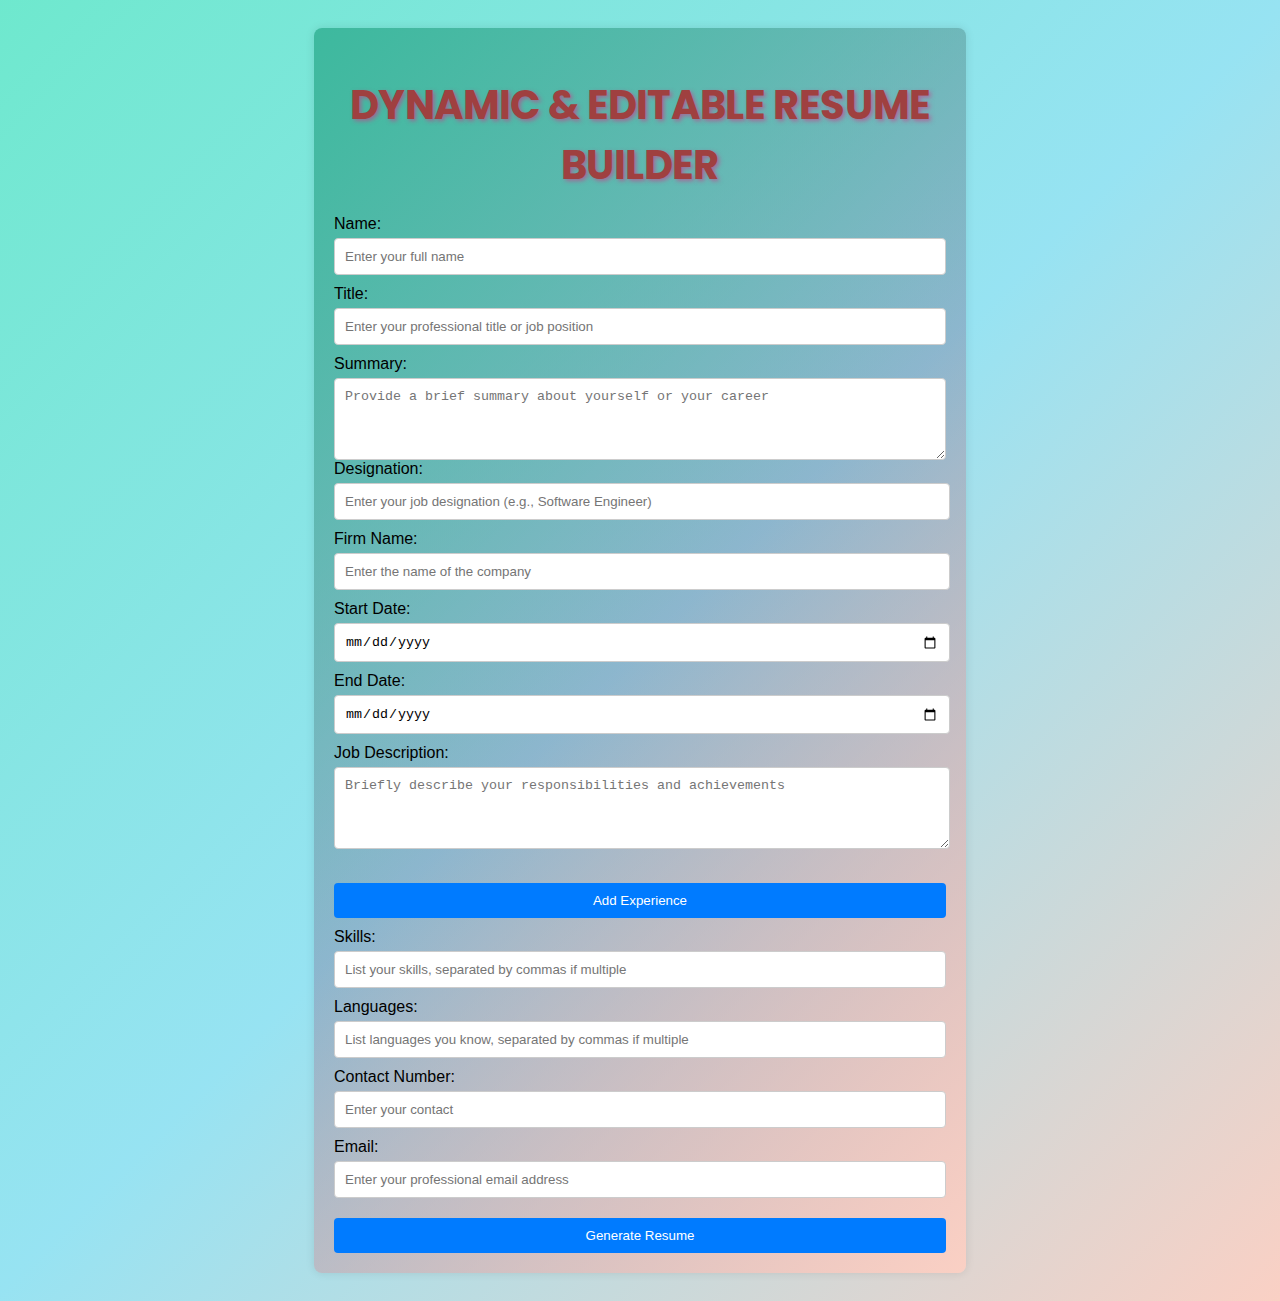
<file: index.html>
<!DOCTYPE html>
<html lang="en">
<head>
  <meta charset="UTF-8">
  <meta name="viewport" content="width=device-width, initial-scale=1.0">
  <title>Dynamic Resume Builder</title>
  <link rel="stylesheet" href="style.css">
  <link href="https://fonts.googleapis.com/css2?family=Poppins:wght@600&family=Roboto+Slab:wght@700&display=swap" rel="stylesheet">

</head>
<body>
  <div class="container">
    <h1>Dynamic & Editable Resume Builder</h1>
    <form id="resumeForm">
      <label for="name">Name:</label>
      <input type="text" id="name" name="name" required placeholder="Enter your full name">

      <label for="title">Title:</label>
      <input type="text" id="title" name="title" required placeholder="Enter your professional title or job position">

      <label for="summary">Summary:</label>
      <textarea id="summary" name="summary" rows="4" required placeholder="Provide a brief summary about yourself or your career"></textarea>
      
      <div id="experienceContainer">
        <label for="experienceTitle-0">Designation:</label>
        <input type="text" id="experienceTitle-0" name="experienceTitle" required placeholder="Enter your job designation (e.g., Software Engineer)">
  
        <label for="experienceLocation-0">Firm Name:</label>
        <input type="text" id="experienceLocation-0" name="experienceLocation" required placeholder="Enter the name of the company">
  
        <label for="experienceStartDate-0">Start Date:</label>
        <input type="date" id="experienceStartDate-0" name="experienceStartDate" required>
  
        <label for="experienceEndDate-0">End Date:</label>
        <input type="date" id="experienceEndDate-0" name="experienceEndDate" required>
  
        <label for="experienceDescription-0">Job Description:</label>
        <textarea id="experienceDescription-0" name="experienceDescription" rows="4" required placeholder="Briefly describe your responsibilities and achievements"></textarea>
      </div>
  
      <button type="button" id="addExperienceBtn">Add Experience</button>
      
      <label for="skills">Skills:</label>
      <input type="text" id="skills" name="skills" required placeholder="List your skills, separated by commas if multiple">

      <label for="language">Languages:</label>
      <input type="text" id="language" name="language" required Placeholder= "List languages you know, separated by commas if multiple">

      <label for="contact">Contact Number:</label>
      <input type="text" id="contact" name="contact" required placeholder="Enter your contact">

      <label for="email">Email:</label>
      <input type="email" id="email" name="email" required placeholder="Enter your professional email address">
      
      <!-- Change button type to 'submit' -->
      <button type="submit" id="generateBtn">Generate Resume</button>
    </form>
  </div>
  <script src="./script.js"></script>
</body>
</html>
</file>
<file: style.css>
/* style.css */
body {
    font-family: Arial, sans-serif;
    background: linear-gradient(135deg, #40e1bec1 0%, #33c8e682 50%, #fad0c4 100%);
    padding: 20px;
    transition: background-color 0.5s ease;
  }

  body:hover {
    background-color: #e0e0e0;
}
  
  .container {
    width: 50%;
    margin: 0 auto;
    background: linear-gradient(135deg, #3db99e 0%, #6f346341 50%, #fad0c4 100%);
    padding: 20px;
    border-radius: 8px;
    box-shadow: 0 0 10px rgba(0, 0, 0, 0.1);
  }

  h1 {
    text-align: center;
    font-family: 'Poppins', sans-serif; 
    font-size: 2.5em; 
    color: #9f4040; 
    letter-spacing: normal;
    text-transform: uppercase; 
    text-shadow: 2px 2px 4px rgba(208, 52, 135, 0.59); 
    margin-bottom: 10px; 
}


  form {
    display: flex;
    flex-direction: column;
  }
  
  label {
    margin-top: 10px;
  }
  
  input, textarea {
    padding: 10px;
    margin-top: 5px;
    border-radius: 4px;
    border: 1px solid #ccc;
  }
  
  button {
    margin-top: 20px;
    padding: 10px;
    background-color: #007bff;
    color: white;
    border: none;
    border-radius: 4px;
    cursor: pointer;
  }
  
  button:hover {
    background-color: #0056b3;
  }

  #experienceContainer * {
    width: 97%;
    margin-bottom: 10px;
  }
</file>
